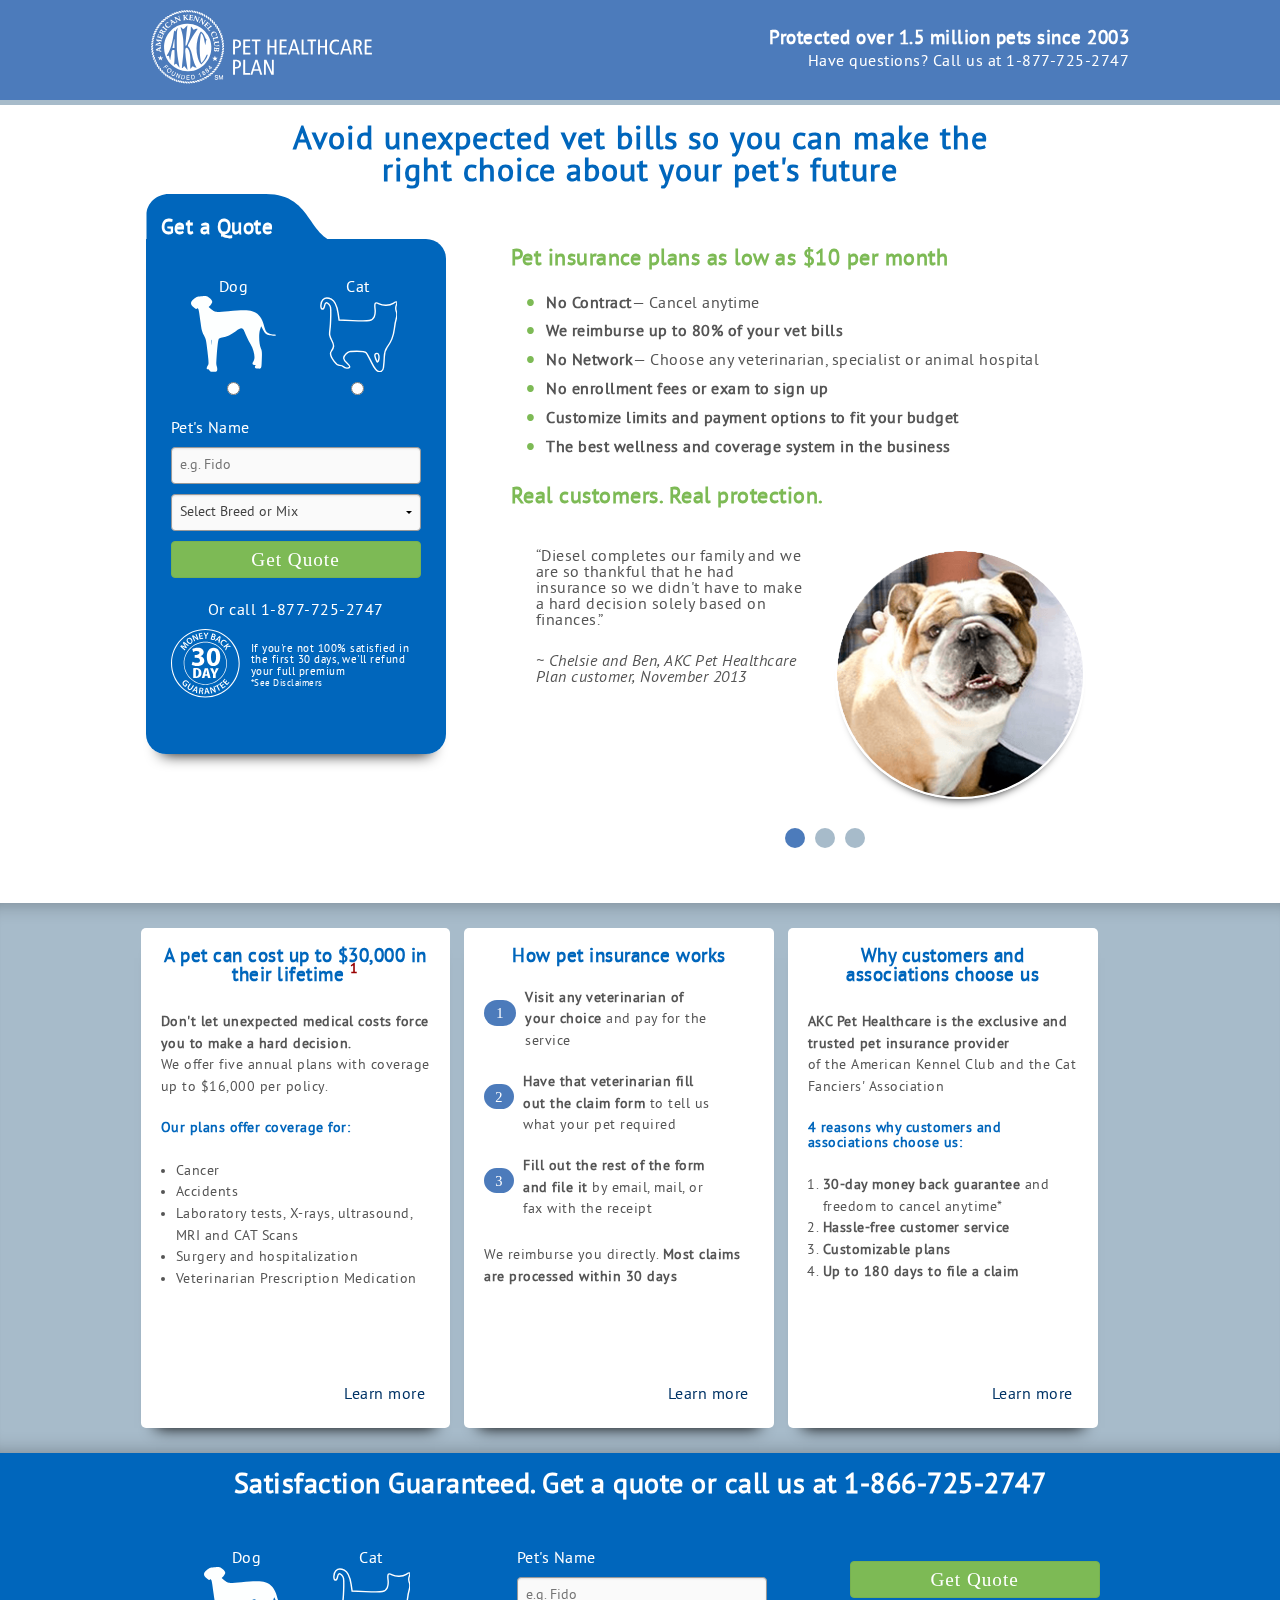
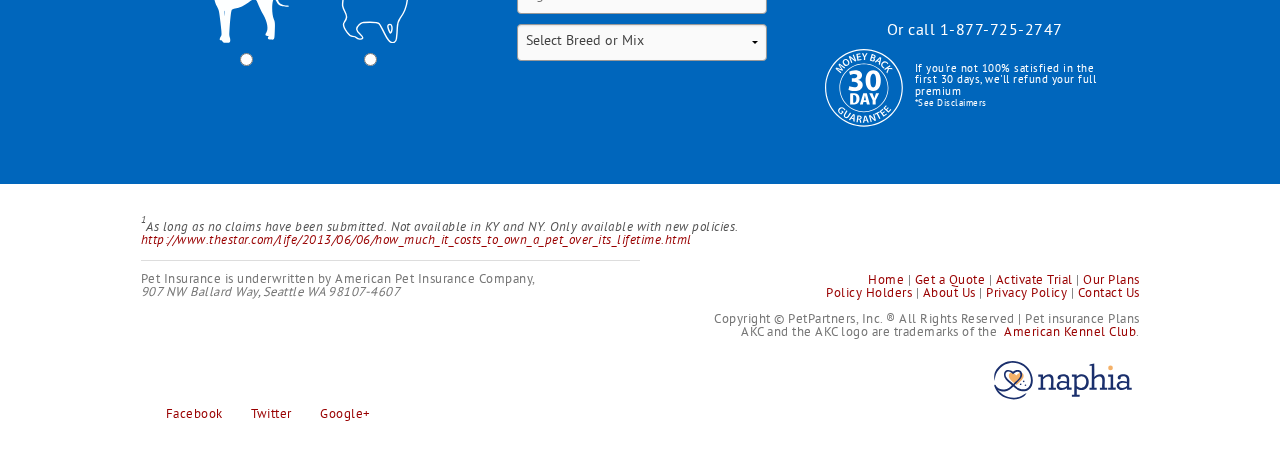
<file: landing/index.html>
<!DOCTYPE html>
<html lang="en" class="no-js">

<!--

-- LAST ITEMS TODO --

* Move non-content images into styles
* combine scripts

-->

<head>

  <meta charset="utf-8">
  <link rel="dns-prefetch" href="www.google-analytics.com">
  <link rel="dns-prefetch" href="//ajax.googleapis.com">
  <meta http-equiv="X-UA-Compatible" content="IE=edge">
  <title>AKC Healthcare Plan</title>
  <meta name="description" content>
  <meta name="HandheldFriendly" content="True">
  <meta name="MobileOptimized" content="320">
  <meta name="viewport" content="width=device-width,initial-scale=1,user-scalable=yes">
  <meta http-equiv="cleartype" content="on">

  <link rel="stylesheet" href="./libs/css/style.css?v=1345">
  <!--[if gte IE 9]><style type="text/css">.gradient {filter: none;}</style><![endif]-->

  <script src="//ajax.googleapis.com/ajax/libs/jquery/1.11.0/jquery.min.js"></script>
  <script>window.jQuery || document.write('<script src="js/vendor/jquery-1.11.0.min.js"><\/script>')</script>
  <script src="./libs/js/svgeezy.min.js"></script>
  <script src="./libs/js/bx-slider.min.js"></script>

  <script>
  $(document).ready(function() {
    svgeezy.init(false, 'png');
    var labelID;
    $('label').click(function() {
           labelID = $(this).attr('for');
           $('#'+labelID).trigger('click');
    });
    $('.testimonials .bxslider').bxSlider({
      auto: true,
      mode: 'fade',
      speed: 500
    });
    if(typeof(Storage) !== "undefined") {
        $('form input, form textarea').each(function(){
            var getInputName = $(this).attr('name');
            var content = localStorage.getItem(getInputName);
 
            if($(this).is('input[type="checkbox"]') === true) {
                var numberCheck = $(this).parent().parent().children().find('input').index(this);
                getInputName = getInputName+numberCheck;
                content = localStorage.getItem(getInputName);
 
            if(content !== null) {
                    $(this).attr('checked','checked');
                }
 
                $(this).bind('click',function(){
                    if($(this).attr('checked') === 'checked') {
                        localStorage[getInputName] = $(this).val();
                    } else {
                        localStorage.removeItem(getInputName);
                    }
                });
            } else if($(this).is('input[type="radio"]') === true) {
                if(content !== null) {
                    $('input[name="'+getInputName+'"]').each(function(){
                        if($(this).val() === content) {
                            $(this).attr('checked','checked');
                        }
                    });
                }
 
                $(this).bind('click',function(){
                    localStorage[getInputName] = $(this).val();
                });
            } else {
                if(content !== null) {
                    $(this).val(content);
                }
                $(this).bind('keyup focusout',function(){
                    localStorage[getInputName] = $(this).val();
                });
            }
        });
    }
  });
  </script>
</head>

<body role="document" class="landing">

  <header role="banner" class="masthead">
    <div class="inner">
      <div class="logo">
        <img src="libs/img/akc-logo-wht.svg" width="225" alt>
      </div>
      <div class="tagline">
        <strong>Protected over 1.5 million pets since 2003</strong>
        <br>Have questions? Call us at 1-877-725-2747
      </div>
    </div>
  </header>

  <div class="nav"></div>

  <main role="main" class="main">
    <div class="inner">
      <h1 role="heading">Avoid unexpected vet bills so you can make the right choice about your pet's future</h1>
      <div class="cf">
      <form action="./quote" method="GET" name="quote-basics" novalidate>
        <fieldset class="quote-form">
          <legend>Get a Quote</legend>
          <section class="pet-type">
              <div>
                <label for="select-dog">Dog</label>
                <img src="libs/img/doggy-wht.svg" width="85" height="76" alt><br>
                <input id="select-dog" type="radio" name="pet-type" value="Dog" required>
              </div>
              <div>
                <label for="select-cat">Cat</label>
                <img src="libs/img/kitty.svg" width="78" height="76" alt><br>
                <input id="select-cat" type="radio" name="pet-type" value="Cat">
              </div><p>
            </section>
            <div class="pet-name">
              <label for="pet-name">Pet's Name</label>
              <input id="pet-name" type="text" placeholder="e.g. Fido" value required>
            </div>
            <div class="breed-type">
              <label for="breed" style="display:none">Breed or Mix</label>
              <select id="breed" required>
                <option value selected>Select Breed or Mix</option>
                <option value="pug">Pug</option>
              </select>
            </div>
            <button role="button" type="submit">Get Quote</button>
            <span>Or call 1-877-725-2747</span>
            <div class="satisfaction-details">
              <img src="libs/img/icon-guarantee-wht.svg" width="85" height="85" alt>
              <p>
                If you're not 100% satisfied in the first 30 days, we'll refund your full premium
                <br>
                <small>*See Disclaimers</small>
              </p>
            </div>
        </fieldset>
        </form>

        <section class="description">
          <div class="list-details">
            <h3 role="heading">Pet insurance plans as low as $10 per month</h3>
            <ul role="list">
              <li role="listitem">
                <strong>No Contract</strong>&mdash; Cancel anytime</li>
              <li role="listitem">
                <strong>We reimburse up to 80% of your vet bills</strong>
              </li>
              <li role="listitem">
                <strong>No Network</strong>&mdash; Choose any veterinarian, specialist or animal hospital</li>
              <li role="listitem">
                <strong>No enrollment fees or exam to sign up</strong>
              </li>
              <li role="listitem">
                <strong>Customize limits and payment options to fit your budget</strong>
              </li>
              <li role="listitem">
                <strong>The best wellness and coverage system in the business</strong>
              </li>
            </ul>
          </div>
          <div class="testimonials">
            <h3 role="heading">Real customers. Real protection.</h3>
            <ul role="list" class="bxslider">
              <li role="listitem">
                <div class="slide one">
                  <q>Diesel completes our family and we are so thankful that he had insurance so we didn't have to make a hard decision solely based on finances.</q>
                  <cite>~ Chelsie and Ben, AKC Pet Healthcare Plan customer, November 2013</cite>
                </div>
                <img src="libs/img/quote-1-img.png" width="250" height="250" alt>
              </li>
              <li role="listitem">
                <div class="slide two">
                  <q>We love the pet insurance program. We are thankful we got it for our lab. She's had several surgeries and even cancer in her young 7 years. Without the insurance, we would have to make some tough decisions.</q>
                  <cite>~ Becky, AKC Pet Healthcare Plan customer, September 2013</cite>
                </div>
                <img src="libs/img/quote-2-img.png" width="250" height="250" alt>
              </li>
              <li role="listitem">
                <div class="slide three">
                  <q>Our Black Russian Terrier had a serious immune response to vaccination and became severely anemic. Thank heavens for our insurance. The price is reasonable and the plan pays off quickly. I highly recommend the insurance plan.
                  </q>
                  <cite>~ Brad, AKC Pet Healthcare Plan customer, October 2011</cite>
                </div>
                <img src="libs/img/quote-3-img.png" width="250" height="250" alt>
              </li>
            </ul>
          </div>
        </section>

      </div>
    </div>
  </main>

  <div class="addition-info cf">
    <div class="inner">
      <section class="pet-costs">
        <h4 role="heading">A pet can cost up to $30,000 in their lifetime
          <a href="#one-reference">
            <sup>1</sup>
          </a>
        </h4>
        <p>
          <strong>Don't let unexpected medical costs force you to make a hard decision.</strong>
          <br>We offer five annual plans with coverage up to $16,000 per policy.</p>
        <h5>Our plans offer coverage for:</h5>
        <ul role="list">
          <li role="listitem">Cancer</li>
          <li role="listitem">Accidents</li>
          <li role="listitem">Laboratory tests, X-rays, ultrasound, MRI and CAT Scans</li>
          <li role="listitem">Surgery and hospitalization</li>
          <li role="listitem">Veterinarian Prescription Medication</li>
        </ul>
        <a role="link" href="#" class="button">Learn more</a>
      </section>

      <section class="how-it-works">
        <h4 role="heading">How pet insurance works</h4>
        <ol role="list" class="how-steps">
          <li role="listitem">
            <p>
              <strong>Visit any veterinarian of your choice</strong> and pay for the service</p>
          </li>
          <li role="listitem">
            <p>
              <strong>Have that veterinarian fill out the claim form</strong> to tell us what your pet required</p>
          </li>
          <li role="listitem">
            <p>
              <strong>Fill out the rest of the form and file it</strong> by email, mail, or fax with the receipt</p>
          </li>
        </ol>
        <p>We reimburse you directly. <strong>Most claims are processed within 30 days</strong>
        </p>
        <a role="link" href="#" class="button">Learn more</a>
      </section>

      <section class="why-us">
        <h4 role="heading">Why customers and associations choose us</h4>
        <p>
          <strong>AKC Pet Healthcare is the exclusive and trusted pet insurance provider</strong>
          <br>of the American Kennel Club and the Cat Fanciers' Association</p>
        <h5>4 reasons why customers and associations choose us:</h5>
        <ol role="list">
          <li role="listitem">
            <strong>30-day money back guarantee</strong> and freedom to cancel anytime*</li>
          <li role="listitem">
            <strong>Hassle-free customer service</strong>
          </li>
          <li role="listitem">
            <strong>Customizable plans</strong>
          </li>
          <li role="listitem">
            <strong>Up to 180 days to file a claim</strong>
          </li>
        </ol>
        <a role="link" href="#" class="button">Learn more</a>
      </section>
    </div>
  </div>

  <form action="./quote" method="GET" name="quote-basics" novalidate>
    <fieldset class="quote-form full-width cf">
      <div class="inner">
        <legend>Satisfaction Guaranteed. Get a quote or call us at 1-866-725-2747</legend>
        <section class="pet-type">
            <div>
              <label for="select-dog-2">Dog</label>
              <img src="libs/img/doggy-wht.svg" width="85" height="76" alt><br>
              <input id="select-dog-2" type="radio" name="pet-type" value="Dog" required>
            </div>
            <div>
              <label for="select-cat-2">Cat</label>
              <img src="libs/img/kitty.svg" width="78" height="76" alt><br>
              <input id="select-cat-2" type="radio" name="pet-type" value="Cat">
            </div><p>
          </section>
          <section>
          <div class="pet-name">
            <label for="pet-name-2">Pet's Name</label>
            <input id="pet-name-2" type="text" placeholder="e.g. Fido" value required>
          </div>
          <div class="breed-type">
            <label for="breed-2" style="display:none">Breed or Mix</label>
            <select id="breed-2" required>
              <option value selected>Select Breed or Mix</option>
              <option value="pug">Pug</option>
            </select>
          </div>
          </section>
          <section>
            <button role="button" type="submit">Get Quote</button>
            <span>Or call 1-877-725-2747</span>
            <div class="satisfaction-details">
              <img src="libs/img/icon-guarantee-wht.svg" width="85" height="85" alt>
              <p>
                If you're not 100% satisfied in the first 30 days, we'll refund your full premium
                <br>
                <small>*See Disclaimers</small>
              </p>
            </div>
          </section>
        </div>
      </div>
    </fieldset>
    </form>

  <footer role="contentinfo" class="mastfoot">
    <div class="inner">
      <p>
        <em>
          <sup id="one-reference">1</sup>As long as no claims have been submitted. Not available in KY and NY. Only available with new policies.&nbsp;
          <a role="link" href="http://www.thestar.com/life/2013/06/06/how_much_it_costs_to_own_a_pet_over_its_lifetime.html">http://www.thestar.com/life/2013/06/06/how_much_it_costs_to_own_a_pet_over_its_lifetime.html</a>
        </em>
      </p>
      <div>
        <div class="legal">
          <p>Pet Insurance is underwritten by American Pet Insurance Company,</p>
          <address>907 NW Ballard Way, Seattle WA 98107-4607</address>
        </div>
        <div class="copyright">

          <!-- Navigation shouldn't be present on landing pages -->

          <nav role="navigation">
            <a role="link" href="#">Home</a>&nbsp;|
            <a role="link" href="#">Get a Quote</a>&nbsp;|
            <a role="link" href="#">Activate Trial</a>&nbsp;|
            <a role="link" href="#">Our Plans</a>
            <br>
            <a role="link" href="#">Policy Holders</a>&nbsp;|
            <a role="link" href="#">About Us</a>&nbsp;|
            <a role="link" href="#">Privacy Policy</a>&nbsp;|
            <a role="link" href="#">Contact Us</a>
          </nav>

          <!-- /Navigation removal? -->

          <p>Copyright &copy; PetPartners, Inc. &reg; All Rights Reserved | Pet insurance Plans
            <br>AKC and the AKC logo are trademarks of the&nbsp;
            <a role="link" href="#">American Kennel Club</a>.</p>
            <img src="libs/img/napiha-logo.svg" width="155" alt>
        </div>
      </div>
      <div class="social">
        <ul role="list">
          <li role="listitem">
            <a role="link" href="#" class="fb">Facebook</a>
          </li>
          <li role="listitem">
            <a role="link" href="#" class="twt">Twitter</a>
          </li>
          <li role="listitem">
            <a role="link" href="#" class="gplus">Google+</a>
          </li>
        </ul>
      </div>
    </div>
  </footer>

</body>
</html>
</file>
<file: landing/libs/css/style.css>
@charset 'utf-8';
@viewport { width:extent-to-zoom 100%; *zoom:1 }
@-ms-viewport { width:extend-to-zoom 100%; *zoom:1 }

*,
*:after,
*:before {
    -moz-box-sizing: border-box;
    box-sizing: border-box;
    -webkit-transition: background-color 200ms, color 200ms, border-color 200ms, box-shadow 200ms ease;
            transition: background-color 200ms, color 200ms, border-color 200ms, box-shadow 200ms ease;
}

:root {
    -webkit-overflow-scrolling: touch;
    -moz-osx-font-smoothing: grayscale;
    -ms-text-size-adjust: 100%;
    -webkit-backface-visibility: hidden;
    -webkit-font-smoothing: antialiased;
    -webkit-tap-highlight-color: rgba(0, 0, 0, 0);
    -webkit-text-size-adjust: 100%;
    cursor: default;
    letter-spacing:.03125rem;
    font: 80%/1 pt_sansregular, sans-serif;
    text-rendering: optimizeLegibility;
    min-width: 300px;
    overflow-x: hidden;
}

::-webkit-scrollbar {
    height: 16px;
    overflow: visible;
    width: 16px;
}

::-webkit-scrollbar-thumb {
    background-clip: padding-box;
    background-color: rgba(0, 0, 0, .2);
    border-width: 0;
    min-height: 28px;
    padding: 100px 0 0;
}

::-webkit-scrollbar-button {
    height: 0;
    width: 0;
}

::-webkit-scrollbar-track {
    background-clip: padding-box;
    background-color: #fff;
    border-width: 0;
}

::-webkit-scrollbar-corner { background: 0 0 }

body {
    color: #555;
    font-size: inherit;
    margin: 0;
}

article,
aside,
details,
figcaption,
figure,
footer,
header,
hgroup,
main,
nav,
section,
summary { display: block }

audio,
canvas,
progress,
video {
    display: inline-block;
    vertical-align: baseline;
}

audio:not([controls]) {
    display: none;
    height: 0;
}

a {
    background: 0 0;
    color: #900;
    text-decoration:none;
    -ms-word-break: break-all;
        word-break: break-all;
        word-break: break-word;
    -webkit-hyphens: auto;
       -moz-hyphens: auto;
            -ms-hyphens: auto;
            hyphens: auto;
    -webkit-transition: background-color 200ms ease;
            transition: background-color 200ms ease;
}

a:active,
a:focus,
a:hover {
    color: #aaa;
    outline: 0;
}

a[href^='/'],
a[href^='..'] {
    color: #a75e3f;
    font: inherit;
}

a[href^='/']:hover,
a[href^='..']:hover {
    background: #6eb296;
    color: #fff;
    font: inherit;
}

abbr[title] { border-bottom: .063rem dotted }

b,
strong {
    font-family: pt_sansregular;
    font-size: inherit;
    font-weight: 700;
}

cite,
em,
i { font-family: pt_sansitalic }

dfn { font-style: italic }

h1 {
    font-family: inherit;
    font-size: 2rem;
    margin: 0 0 .67rem;
}

h2 {
    font-family: inherit;
    font-size: 1.5rem;
    margin: 0 0 .4rem;
}

h3 {
    font-family: inherit;
    font-size: 1.2rem;
    margin: 0 0 .2rem;
}

h1[data-hidden] {
    overflow: hidden;
    text-indent: 110%;
    text-transform: capitalize;
    white-space: nowrap;
}

mark {
    background: #ff0;
    color: #000;
}

small { font-size: 80% }

sub,
sup {
    font-size: 75%;
    line-height: 0;
    position: relative;
    vertical-align: baseline;
}

sup { top: -.5rem }

sub { bottom: -.25rem }

img {
    -ms-interpolation-mode: bicubic;
    border: 0;
    height: auto;
    vertical-align: middle;
}

svg:not(:root) { overflow: hidden }

figure { margin: 1rem 40px }

hr {
    -moz-box-sizing: content-box;
    border: 0;
    border-top: 1px solid rgba(0, 0, 0, .2);
    -moz-box-sizing: content-box;
    box-sizing: content-box;
    height: 0;
}

pre { overflow: auto }

code,
kbd,
pre,
samp {
    font-family: monospace, monospace;
    font-size: 1rem;
}
.quote-page blockquote{
    position:relative;
}
.quote-page blockquote:before{
    content:"";
    top:-5px;
    left:-5px;
    position:absolute;
    background:url("../img/left-quote.svg");
    background-size:26px;
    background-repeat:no-repeat;
    height:20px;
    width:20px;
    opacity:.2;
    padding:25px;
}

.quote-page blockquote:after{
    content:"";
    background:url("../img/right-quote.svg");
    position:absolute;
    bottom:15px;
    right:0;
    opacity:.2;
    background-size:26px;
    background-repeat:no-repeat;
    height:20px;
    width:20px;
    padding:25px;
}
ul,
ol {
	padding-left: 15px;
}

button,
input,
optgroup,
select,
textarea {
    color: inherit;
    font: inherit;
    margin: 0;
}

button { overflow: visible }

button,
select { text-transform: none }

button,
html input[type=button],
input[type=reset],
input[type=submit] {
    -webkit-appearance: button;
    cursor: pointer;
}

button[disabled],
html input[disabled] { cursor: default }

button::-moz-focus-inner,
input::-moz-focus-inner {
    border: 0;
    outline: 0;
    padding: 0;
}

input { line-height: normal }

input[type=checkbox],
input[type=radio] {
    -moz-box-sizing: border-box;
    box-sizing: border-box;
    padding: 0;
}

input[type=number]::-webkit-inner-spin-button, 
input[type=number]::-webkit-outer-spin-button { 
  /**height: auto*/
  -webkit-appearance: none; 
  margin: 0; 
}
input[type=search]::-webkit-search-cancel-button,
input[type=search]::-webkit-search-decoration { -webkit-appearance: none }

fieldset {
    border: solid 1px #ddd;
    margin: 1.125rem 0;
    padding: 1.25rem;
}

legend {
    border: 0;
    padding: 0;
}

textarea {
    overflow: auto;
    resize: vertical;
    vertical-align: top;
}

table {
    border-collapse: collapse;
    border-spacing: 0;
}

td,
th { padding: 0 }

button,
button[role=button] {
    background-color: #7dba55;
    border: 1px solid #77b151;
    color: #fff;
    font-family: oswaldbold;
    font-size: 1.2rem;
    letter-spacing: 1px;
    padding: .5rem 3rem;
    -webkit-transition: background-color 200ms, box-shadow 300ms ease;
    transition: background-color 200ms, box-shadow 300ms ease;
}

button:hover,
button[role=button]:hover { background-color: #77b151 }

.button:focus,
button:focus,
button[role=button]:focus {
    background-color: #77b151;
    border: 1px solid #77b151;
    box-shadow: inset 0 0 0 1px #fff;
    outline: 0;
}

a.button {
    color: #036;
    bottom: 25px;
    float: right;
}

a.button:hover {
    color: #369;
    background-color: transparent;
    border-color: transparent;
}

select {
    -webkit-appearance: none!important;
    background: #fafafa url("data:image/svg+xml;base64, [base64]") no-repeat;
    background-position-x: 97%;
    background-position-y: center;
    border: 1px solid #ccc;
    border-radius: 4px;
    color: #222;
    display: block;
    font-size: .875rem;
    height: 2.3125rem;
    outline: 0;
    padding: .5rem;
    width: 100%;
}

input[type=date],
input[type=datetime-local],
input[type=datetime],
input[type=email],
input[type=month],
input[type=number],
input[type=password],
input[type=search],
input[type=tel],
input[type=text],
input[type=time],
input[type=url],
input[type=week],
select,
textarea {
    -moz-box-sizing: border-box;
    -webkit-appearance: none;
    -webkit-border-radius: 0;
    -webkit-box-shadow: inset 0 1px 2px rgba(0, 0, 0, .1);
    -webkit-box-sizing: border-box;
    background-color: #fafafa;
    border: 1px solid #999;
    border-radius: 4px;
    box-shadow: inset 0 1px 2px rgba(0, 0, 0, .1);
    -moz-box-sizing: border-box;
         box-sizing: border-box;
    color: rgba(0, 0, 0, .75);
    font-family: inherit;
    font-size: .875rem;
    height: 2.3125rem;
   /* margin: 0 0 1rem; */
    padding: .5rem;
    width: 100%;
}
.ws-errorbox{
    vertical-align:middle;
    display:inline-block;}

input[type=date]:focus,
input[type=datetime-local]:focus,
input[type=datetime]:focus,
input[type=email]:focus,
input[type=month]:focus,
input[type=number]:focus,
input[type=password]:focus,
input[type=search]:focus,
input[type=tel]:focus,
input[type=text]:focus,
input[type=time]:focus,
input[type=url]:focus,
input[type=week]:focus,
select:focus,
textarea:focus {
       -moz-box-shadow: 0 0 5px #999;
    -webkit-box-shadow: 0 0 5px #999;
    background: #fff;
    border-color: #777;
    box-shadow: 0 0 5px #999;
    outline: 0;
}

input[type=date][disabled],
input[type=datetime-local][disabled],
input[type=datetime][disabled],
input[type=email][disabled],
input[type=month][disabled],
input[type=number][disabled],
input[type=password][disabled],
input[type=search][disabled],
input[type=tel][disabled],
input[type=text][disabled],
input[type=time][disabled],
input[type=url][disabled],
input[type=week][disabled],
select[disabled]
textarea[disabled] { background-color: #ddd }

/*
input[type=checkbox],
input[type=file],
input[type=radio],
select { margin: 0 0 1rem }
*/
input[type=checkbox]+label,
input[type=radio]+label {
    display: inline-block;
    margin-bottom: 0;
    margin-left: .5rem;
    margin-right: 1rem;
    vertical-align: baseline;
}

input[type=file] { width: 100% }

fieldset legend {
    font-weight: 700;
    margin: 0 0 0 -.1875rem;
    padding: 0 .1875rem;
}
/*
input:required,
textarea:required,
input[required],
input[required]:valid,
textarea[required]:valid,
input:focus:invalid,
textarea:focus:invalid{
    background-repeat:no-repeat;
    background-position:99% 50%;
    background-size:25px;
}
input:required,
textarea:required,
input[required]{
  
}
 
input[type="checkbox"][required] {
    background-image: none !important;
}
input[required]:valid,
textarea[required]:valid{
    background-image:url("../img/checkmark.svg");
}

input:focus:invalid,
textarea:focus:invalid {
    background-image:url("../img/close.svg");
}
*/


.quote-form {
    background-color: #0066bc;
    border-radius: 0 20px 20px 20px;
    border:none;
    color: #fff;
    padding: 25px;
    margin: 0 15px;
}

.landing .quote-form legend:before{
    content:'';
    background-image:url("../img/tab.svg");
    background-size:100% 100%;
    background-repeat:no-repeat;
    width:255px;
    padding:25px;
    position:absolute;
    left:-27px;
    top:-20px;
    z-index:-1;
}

.landing .quote-form legend{
    margin-left:-25px;
    padding:5px 10px 5px 15px;
    top:-10px;
    position:relative;
    font-size:1.3rem!important;
}
.landing .quote-form.full-width legend{
    padding:5px 10px;
    position:relative;
    width:100%;
    text-align:center;
    margin:0;
    font-size:1.75rem!important;
}
.quote-page legend{
    color: #7dba55;
font-size: 1.4rem;
}
.landing label {
    max-width: 250px;
    margin: 0 auto;
    display: block;
}

.landing .quote-form input,
.landing .quote-form select {
    max-width: 250px;
    margin: 10px auto;
    display:block;
}
.quote-page label {
 display:block;
 margin-top:1rem;
}
.quote-page .quote-form input,
.quote-page .quote-form select {
    width:auto;
    padding-right:2rem;
    display:inline-block;
}

.quote-form.full-width {
    border-radius: 0;
    margin: 0;
    float:none;
    display: block;
    box-shadow:0 0 #fff;
    width: 100%;
}

.quote-form button {
    display: block;
    width: 100%;
    max-width: 250px;
    margin: 10px auto 25px;
    border-radius: 4px;
}
.quote-page .quote-form button {
    display: block;
    width: 100%;
    margin-right:auto;
    margin-left:0;
    max-width: 250px;
    border-radius: 4px;
}
.landing .quote-form span{
    display:block;
    text-align:center;
}
.quote-page .quote-form span{
    display:inline-block;
    text-align:left;
}
.pet-type{
    text-align:center;
 }
.pet-type div{
    display:inline-block;
    text-align:center;
    width:120px;
}
.full-width {
    box-shadow: 0 0 #fff;
    float: none;
}

.satisfaction-details {
    display: block;
    max-width: 300px;
    margin: 0 auto 15px;
}
.quote-page .satisfaction-details,
 .satisfaction-details img,
 .satisfaction-details p{
    margin:0;
}
 .satisfaction-details img,
 .satisfaction-details p {
     display: inline-block;
     float: left;
     margin: 25px 0;
 }

 .satisfaction-details img {
     margin-top: 10px;
     width: 30%;
     max-width: 85px;
 }

 .satisfaction-details p {
     font-size: 70%;
     padding-left: 5px;
     width: 70%;
 }

.inner {
    margin: 25px auto;
    max-width: 999px;
}

.inner:first-of-type,
.inner:last-of-type {
    margin-bottom: 0;
    margin-top: 0;
}

.bx-wrapper {
    position: relative;
    margin: 0 auto 60px;
    padding: 0;
    *zoom: 1;
}

 .bx-wrapper img {
     max-width: 100%;
     display: block;
 }

.bx-viewport { height: 420px!important }

ul.bxslider { padding-left: 0!important }

.bx-slider li { width: 600px!important }

.bx-wrapper .bx-viewport {
    border: solid #fff 5px;
    left: -5px;
    background: #fff;
}

.bx-wrapper .bx-controls-auto,
.bx-wrapper .bx-pager {
    position: absolute;
    bottom: -30px;
    width: 100%;
}

.bx-wrapper .bx-loading {
    min-height: 50px;
    background: url([data-uri]) center center no-repeat #fff;
    height: 100%;
    width: 100%;
    position: absolute;
    top: 0;
    left: 0;
    z-index: 2000;
}

.bx-wrapper .bx-pager {
    text-align: center;
    font-size: .85em;
    font-family: Arial;
    font-weight: 700;
    color: #666;
    padding-top: 20px;
}

 .bx-wrapper .bx-controls-auto .bx-controls-auto-item,
 .bx-wrapper .bx-pager .bx-pager-item {
     display: inline-block;
     *zoom: 1;
     *display: inline;
 }

.bx-wrapper .bx-pager.bx-default-pager a {
    background: #a7bbca;
    text-indent: -9999px;
    display: block;
    width: 20px;
    height: 20px;
    margin: 0 5px;
    outline: 0;
    border-radius: 10px;
}

.bx-wrapper .bx-pager.bx-default-pager a.active,
.bx-wrapper .bx-pager.bx-default-pager a:hover { background: #4c7bbb }
/*
.bx-wrapper .bx-prev {
    left: 0;
    background: url([data-uri]) no-repeat 0 -32px;
}

.bx-wrapper .bx-next {
    right: 0;
    background: url([data-uri]) no-repeat -43px -32px;
}
*/
.bx-wrapper .bx-prev:hover { background-position: 0 0 }

.bx-wrapper .bx-next:hover { background-position: -43px 0 }

.bx-wrapper .bx-controls-direction a {
    position: absolute;
    top: 50%;
    visibility: hidden;
    margin-top: -16px;
    outline: 0;
    width: 32px;
    height: 32px;
    text-indent: -9999px;
    z-index: 9999;
}

.bx-wrapper .bx-controls-auto { text-align: center }
/*
 .bx-wrapper .bx-controls-auto .bx-start {
     display: block;
     text-indent: -9999px;
     width: 10px;
     height: 11px;
     outline: 0;
     background: url([data-uri]) -86px -11px no-repeat;
     margin: 0 3px;
 }
*/
 .bx-wrapper .bx-controls-auto .bx-start.active,
 .bx-wrapper .bx-controls-auto .bx-start:hover { background-position: -86px 0 }
/*
 .bx-wrapper .bx-controls-auto .bx-stop {
     display: block;
     text-indent: -9999px;
     width: 9px;
     height: 11px;
     outline: 0;
     background: url([data-uri]) -86px -44px no-repeat;
     margin: 0 3px;
 }
*/
 .bx-wrapper .bx-controls-auto .bx-stop.active,
 .bx-wrapper .bx-controls-auto .bx-stop:hover { background-position: -86px -33px }

.bx-wrapper .bx-controls.bx-has-controls-auto.bx-has-pager .bx-pager {
    text-align: left;
    width: 80%;
}

.bx-wrapper .bx-controls.bx-has-controls-auto.bx-has-pager .bx-controls-auto {
    right: 0;
    width: 35px;
}

.bx-wrapper .bx-caption {
    position: absolute;
    bottom: 0;
    left: 0;
    background: #666\9;
    background: rgba(80, 80, 80, .75);
    width: 100%;
}

 .bx-wrapper .bx-caption span {
     color: #fff;
     font-family: Arial;
     display: block;
     font-size: .85em;
     padding: 10px;
 }

.masthead {
    background: #4c7bbb;
    font-family: inherit;
    font-size: 1rem;
    height: 100px;
}

.logo,
.tagline { color: #fff }

.nav {
    background: #a7bbca;
    height: 50px;
    margin:0 auto;
}
.quote-page .nav{
    background:transparent;
}
.quote-page .nav ol{
    padding:0;
}
.quote-page .nav ol li{
    display:inline-block;
    margin:25px 0;
    float:left;
    width:20%;
    padding:5px 0 5px 25px;
    border-bottom:3px solid #aaa;

}
.quote-page .nav ol li:first-of-type{
        margin-left:100px;
        border-bottom-color:#369;
    }
.quote-page .nav ol li:last-of-type{

}
.quote-page .nav ol li:before{
    position:absolute;
    margin-left:-25px;
    font-size:36px;
}
.quote-page .nav ol li:nth-child(1):before{
    content:"1";
}

.quote-page .nav ol li:nth-child(2):before{
    content:"2";
}

.quote-page .nav ol li:nth-child(3):before{
    content:"3";
}

.quote-page .nav ol li:nth-child(4):before{
    content:"4";
}
.logo {
    margin-right: auto;
    padding-left: 10px;
    padding-top: 10px;
    text-align: left;
    display: block;
}

.tagline {
    margin-left: auto;
    padding-right: 10px;
    padding-top: 40px;
    text-align: right;
    display: block;
}

.main { padding: 25px 0 }

 .main h1 {
     color: #0066bc;
     max-width: 80%;
     font-size: 1rem;
     margin: 0 auto 35px;
     letter-spacing: 1px;
     text-align: center;
 }

.description {
    padding-top: 25px;
    margin: 25px;
}

 .description h3 {
     color: #7dba55;
     font-size: 1.4rem;
     padding: 25px 0 15px;
 }
.quote-page .quote-form{
    border:0;
    box-shadow:0 0 0 0 transparent;
    background:transparent;
    color:#222;
}
.quote-page .quote-form,
.quote-page .description{
    width:100%;
    max-width:320px;
    margin:0 auto;}
.quote-page .quote-form input,
.quote-page .quote-form select,
.quote-page .quote-form button{
    width:100%;
    max-width:300px;}
.list-details h3 { padding-top: 0 }

.list-details ul {
    list-style: none;
    margin: 0;
    padding: 0;
}

.list-details li {
    line-height: 1.2;
    vertical-align: middle;
    padding-left: 1em;
    text-indent: -.7em;
}

.list-details li:before {
    content: "•";
    margin-left: 10px;
    vertical-align: middle;
    font-size: 1.5rem;
    margin-right: 5px;
    color: #7dba55;
}

.testimonials ul { list-style: none }

 .testimonials ul li img {
     border-radius: 50%;
     box-shadow: inset 0 0 3px 0 #fff,
                       0 0 0 2px #fff,
                       0 0 4px 0 #0066bc,
                       0 15px 15px -15px #000;
     width: 150px;
     margin: 0 auto;
 }

.slide cite {
    display: block;
    padding: 25px 0;
}

.addition-info {
    height: auto;
    background-color: #a7bbca;
    box-shadow: inset 0 -20px 20px -20px rgba(0, 0, 0, .3),
                inset 0 20px 20px -20px rgba(0, 0, 0, .3);
    padding: 25px;
}

.how-it-works,
.pet-costs,
.why-us {
    background: #fff;
    padding: 20px;
    position: relative;
    border-radius: 5px;
    vertical-align: middle;
    margin: 5px;
}

 .how-it-works h4,
 .pet-costs h4,
 .why-us h4 {
     color: #0066bc;
     font-size: 1.2rem;
     margin-top: 0;
     text-align: center;
 }

 .how-it-works h5,
 .pet-costs h5,
 .why-us h5 {
     color: #0066bc;
     font-size: .9rem;
 }

 .how-it-works ol {
     list-style: none;
     margin-bottom: 0;
     padding-left: 0;
 }

 .addition-info ol li,
 .addition-info ol li p,
 .addition-info ol li strong,
 .addition-info p,
 .addition-info p strong,
 .addition-info ul li,
 .addition-info ul li p strong,
 .addition-info ul li strong,
 .why-us .addition-info ol li p strong {
     font-size: .9rem;
     line-height: 1.5;
 }

 .how-it-works h4,
 .how-it-works h5,
 .pet-costs h4,
 .pet-costs h5,
 .why-us h4,
 .why-us h5 {
     font-weight: 700;
 }

 .how-it-works ol li:before {
 	 content: "";
     padding: 5px 12px;
     margin-right: 5px;
     border-radius: 15px;
     color: #fff;
     box-shadow:0 0 0 2px #fff;
     background-color: #4c7bbb;
     border-radius: 20px;
     font-family: oswaldbold;
     vertical-align: top
    }

 .how-it-works ol li:nth-child(1):before { content: "1"; }

 .how-it-works ol li:nth-child(2):before {
 	 content: "2";
 	 padding:5px 11px 4px;
 }

 .how-it-works ol li:nth-child(3):before {
 	 content: "3";
 	 padding:5px 11px 4px;
 }

 .how-it-works ol li { padding: 10px 0 }

  .how-it-works ol li p {
      display: inline-block;
      margin-top: -15px;
      width: 70%;
  }

 .how-it-works p { margin-top: 0 }

.mastfoot {
    font-size: 80%;
    padding: 25px;
}

.copyright,
.legal {
    color: #777;
    vertical-align: top;
}

.copyright {
    margin-top: 15px;
    text-align: right;
}

.legal { border-top: 1px solid #ddd }

 .legal p { margin-bottom: 0 }

.social ul {
    list-style: none;
    padding-left: 0;
}

 .social ul li {
     display: block;
     margin: 5px 0 5px 25px;
     vertical-align: middle;
 }

  .social ul li a img { margin-right: 10px }

  .social ul li a {
      margin-bottom: 15px;
      vertical-align: middle;
  }

.ir {
    background-color: transparent;
    border: 0;
    overflow: hidden;
    text-indent: -100%;
}

.ir:before {
    content: '';
    display: block;
    height: 150%;
    width: 0;
}

.hidden {
    display: none!important;
    visibility: hidden;
}

.visuallyhidden {
    border: 0;
    clip: rect(0, 0, 0, 0);
    height: 1px;
    margin: -.0625rem;
    overflow: hidden;
    padding: 0;
    position: absolute;
    width: .0625rem;
}

.visuallyhidden.focusable:active,
.visuallyhidden.focusable:focus {
    clip: auto;
    height: auto;
    margin: 0;
    overflow: visible;
    position: static;
    width: auto;
}

.invisible { visibility: hidden }

.cf { *zoom: 1 }

.cf:after,
.cf:before {
    content: ' ';
    display: table;
}

.cf:after { clear: both }

::-moz-selection,
::-moz-selection {
    background: #b3d4fc;
    cursor: default;
    outline: 0;
    text-shadow: none;
}

::-moz-selection,
::selection {
    background: #b3d4fc;
    cursor: default;
    outline: 0;
    text-shadow: none;
}

.bx-wrapper .bx-controls-direction a.disabled,
.testimonials ul li:nth-child(2),
.testimonials ul li:nth-child(3),
[hidden],
template { display: none }

a[href$='.pdf']:before:hover,
a[href$='.doc']:before:hover,
a[href$='.zip']:before:hover,
a[href$='.tar.gz']:before:hover,
a[href$='.7z']:before:hover,
a[href*=youtu]:before:hover,
a[href^='mailto:']:before:hover { content: ' ' }

.addition-info ol li p strong,
.addition-info ol li strong,
.addition-info p strong,
.addition-info ul li p strong,
.addition-info ul li strong,
optgroup { font-weight: 700 }
[data-tips] {
    position: relative;
    text-decoration: none;
}
[data-tips] img{
    margin-top:-5px;
}

    [data-tips]:after,
    [data-tips]:before {
        position: absolute;
        z-index: 100;
        opacity: 0;
    }

        [data-tips]:after {
            content: attr(data-tips);
            height: 25px;
            line-height: 25px;
            padding: 0 10px;
            font-size: 12px;
            text-align: center;
            color: #fff;
            background: #222;
            border-radius: 5px;
            text-shadow: 0 0 5px #000;
            -moz-box-shadow: 0 0 5px rgba(0,0,0,0.3);
            -webkit-box-shadow: 0 0 5px rgba(0,0,0,0.3);
            box-shadow: 0 0 5px rgba(0,0,0,0.3);
            white-space: nowrap;
            -moz-box-sizing: border-box;
            -webkit-box-sizing: border-box;
            box-sizing: border-box;
        }

        [data-tips]:before {
            content: "";
            width: 0;
            height: 0;
            border-width: 6px;
            border-style: solid;
        }

            [data-tips]:hover:after,
            [data-tips]:hover:before {
                opacity: 1;
            }

/* Top tips */
[data-tips].top-tip:after,
[data-tips].top-tip:before {
    -webkit-transition: bottom 0.25s ease-in-out, opacity 0.25s ease-in-out;
    -moz-transition: bottom 0.25s ease-in-out, opacity 0.25s ease-in-out;
    transition: bottom 0.25s ease-in-out, opacity 0.25s ease-in-out;
    bottom: 90%;
    left: -9999px;
    margin-bottom: 12px;
}

    [data-tips].top-tip:before {
        border-color: #222 transparent transparent transparent;
        margin-bottom: 0;
    }

    [data-tips].top-tip:hover:after,
    [data-tips].top-tip:hover:before {
        bottom: 100%;
        left: 0;
    }

    [data-tips].top-tip:hover:before {
        left: 15px;
    }

/* Bottom tip */
[data-tips].bottom-tip:after,
[data-tips].bottom-tip:before {
    -webkit-transition: top 0.25s ease-in-out, opacity 0.25s ease-in-out;
    -moz-transition: top 0.25s ease-in-out, opacity 0.25s ease-in-out;
    transition: top 0.25s ease-in-out, opacity 0.25s ease-in-out;
    top: 90%;
    left: -9999px;
    margin-top: 12px;
}

    [data-tips].bottom-tip:before {
        border-color: transparent transparent #222 transparent;
        margin-top: 0;
    }

    [data-tips].bottom-tip:hover:after,
    [data-tips].bottom-tip:hover:before {
        top: 100%;
        left: 0;
    }

    [data-tips].bottom-tip:hover:before {
        left: 15px;
    }

/* Right tip */
[data-tips].right-tip:after,
[data-tips].right-tip:before {
    -webkit-transition: left 0.25s ease-in-out, opacity 0.25s ease-in-out;
    -moz-transition: left 0.25s ease-in-out, opacity 0.25s ease-in-out;
    transition: left 0.25s ease-in-out, opacity 0.25s ease-in-out;
    top: -9999px;
    left: 96%;
    margin-left: 12px;
}

    [data-tips].right-tip:before {
        border-color: transparent #222 transparent transparent;
        margin-left: 0;
    }

    [data-tips].right-tip:hover:after,
    [data-tips].right-tip:hover:before {
        left: 100%;
        top: 0;
    }

    [data-tips].right-tip:hover:before {
        top: 7px;
    }

/* Left tip */
[data-tips].left-tip:after,
[data-tips].left-tip:before {
    -webkit-transition: right 0.25s ease-in-out, opacity 0.25s ease-in-out;
    -moz-transition: right 0.25s ease-in-out, opacity 0.25s ease-in-out;
    transition: right 0.25s ease-in-out, opacity 0.25s ease-in-out;
    top: -9999px;
    right: 96%;
    margin-right: 12px;
}

    [data-tips].left-tip:before {
        border-color: transparent transparent transparent #222;
        margin-right: 0;
    }

    [data-tips].left-tip:hover:after,
    [data-tips].left-tip:hover:before {
        right: 100%;
        top: 0;
    }

    [data-tips].left-tip:hover:before {
        top: 7px;
    }
@media (min-width:400px) { 
    .social ul li {
        display: inline-block;
        margin: 0 0 0 25px;
    }
}

@media (min-width:600px) { 
    .bx-viewport { height: 290px!important }

    ul.bxslider { padding-left: 25px!important }

    :root { font-size: 85% }

    .main h1 { font-size: 1.5rem }

	.nav { display:none; }

    .landing .description {
        float: left;
        margin: 0 0 0 10px;
        width: -webkit-calc(100% - 320px);
        width: calc(100% - 320px);
    }

    .addition-info a.button {
        position: absolute;
        right: 25px;
    }

    .copyright,
    .legal {
        display: inline-block;
        float: left;
        width: 50%;
    }

    .landing .quote-form {
        width: 300px;
        float: left;
        margin: 0 5px;
    }
    .landing .quote-form.full-width{
        width:100%;
        float:none;
        margin:0;
    }

    .logo,
    .tagline {
        float: left;
        display: inline-block;
    }

    .logo {
        width: 40%;
        padding-top: 10px;
    }

    .masthead { box-shadow: 0 5px 0 0 #a7bbca; }

    .tagline {
        width: 60%;
        padding-top: 25px;
    }

     .tagline * {
         line-height: 1.5;
         font-size: 1.2rem;
     }
}

@media (min-width:630px) { 
    .addition-info { padding: 5px }

    .how-it-works,
    .pet-costs,
    .why-us {
        display: inline-block;
        float: left;
        height: 500px;
        min-width: 200px;
        width: 33%;
        margin: 0;
        margin-left:.4%;
    }
    .pet-costs{
        margin-left:0;
    }
}
@media (min-width:800px){
    .landing .full-width section{
        display:inline-block;
        float:left;
        width:33%;
        margin-left:.333%;
        padding-top:35px;
    }
    .quote-page .quote-form,
    .quote-page .description{
        float:left;
        width:50%;
        max-width:50%;
    }
    .quote-page .description{
        max-width:400px;
        margin-left:50px;
    }
    .quote-page .pet-type{
        margin-right:150px;
    }
}

@media (min-width:999px) { 
    :root { font-size: 95% }

    .main h1 { font-size: 2rem }

    .description {
        width: -webkit-calc(100% - 325px);
        width: calc(100% - 325px);
        padding-left: 50px;
        float: right;
    }

    button:hover,
    button[role=button]:hover { box-shadow: 0 5px 5px -5px #000 }

    .testimonials ul li div {
        display: inline-block;
        width: -webkit-calc(100% - 350px);
        width: calc(100% - 350px);
    }

    .testimonials ul li img {
        width: 250px;
        float: right;
        display: inline-block;
        margin-right: 70px;
    }

    .quote-form { box-shadow: 0 15px 15px -15px #000 }

    .addition-info {
        padding: 25px;
        height: 550px;
    }

    .how-it-works,
    .pet-costs,
    .why-us {
        margin: 0 .7%;
        width: 31%;
        box-shadow: 0 15px 15px -15px #000;
    }

    .why-us { margin-right: 0 }

    .pet-costs { margin-left: 0 }

    .main h1 { max-width: 740px }

    .testimonials ul li img {
        border: 2px solid #fff;
        box-shadow: 0 10px 10px -10px #000;
    }
}

@media (min-width:1024px) { 
    :root { font-size: 100% }
}

@media print { 
    * {
        background: transparent!important;
        box-shadow: none!important;
        color: #000!important;
        text-shadow: none!important;
    }

    a,
    a:visited { text-decoration: underline }

    a[href]:after { content: "('attr(href)')" }

    abbr[title]:after { content: "('attr(title)')" }

    .ir a:after,
    a[href^='javascript:']:after,
    a[href^='#']:after { content: '' }

    blockquote,
    pre {
        border: .0625rem solid #999;
        page-break-inside: avoid;
    }

    thead { display: table-header-group }

    img,
    tr { page-break-inside: avoid }

    img { max-width: 100%!important }
}

@font-face {
  font-weight:400;
  font-style:normal;
}
@font-face {
  font-family:pt_sansregular;
  src:url(../font/pts55f.eot)
}
@font-face {
  font-family:pt_sansregular;
  src:url("[data-uri]") format('woff'), url(../font/pts55f.ttf) format('truetype'), url(../font/pts55f.svg#pt_sansregular) format('svg')
}
@font-face {
  font-family:pt_sansitalic;
  src:url(../font/pts56f.eot)
}
@font-face {
  font-family:pt_sansitalic;
  src:url("[data-uri]") format('woff'), url(../font/pts56f.ttf) format('truetype'), url(../font/pts56f.svg#pt_sansitalic) format('svg');
  font-style:italic
}
@font-face {
  font-family:oswaldbold;
  src:url(../font/oswald-bold.eot)
}
@font-face {
  font-family:oswaldbold;
  src:url("[data-uri]") format('woff'), url(../font/oswald-bold.ttf) format('truetype'), url(../font/oswald-bold.svg#oswaldbold) format('svg');
  font-weight:700
}
</file>
